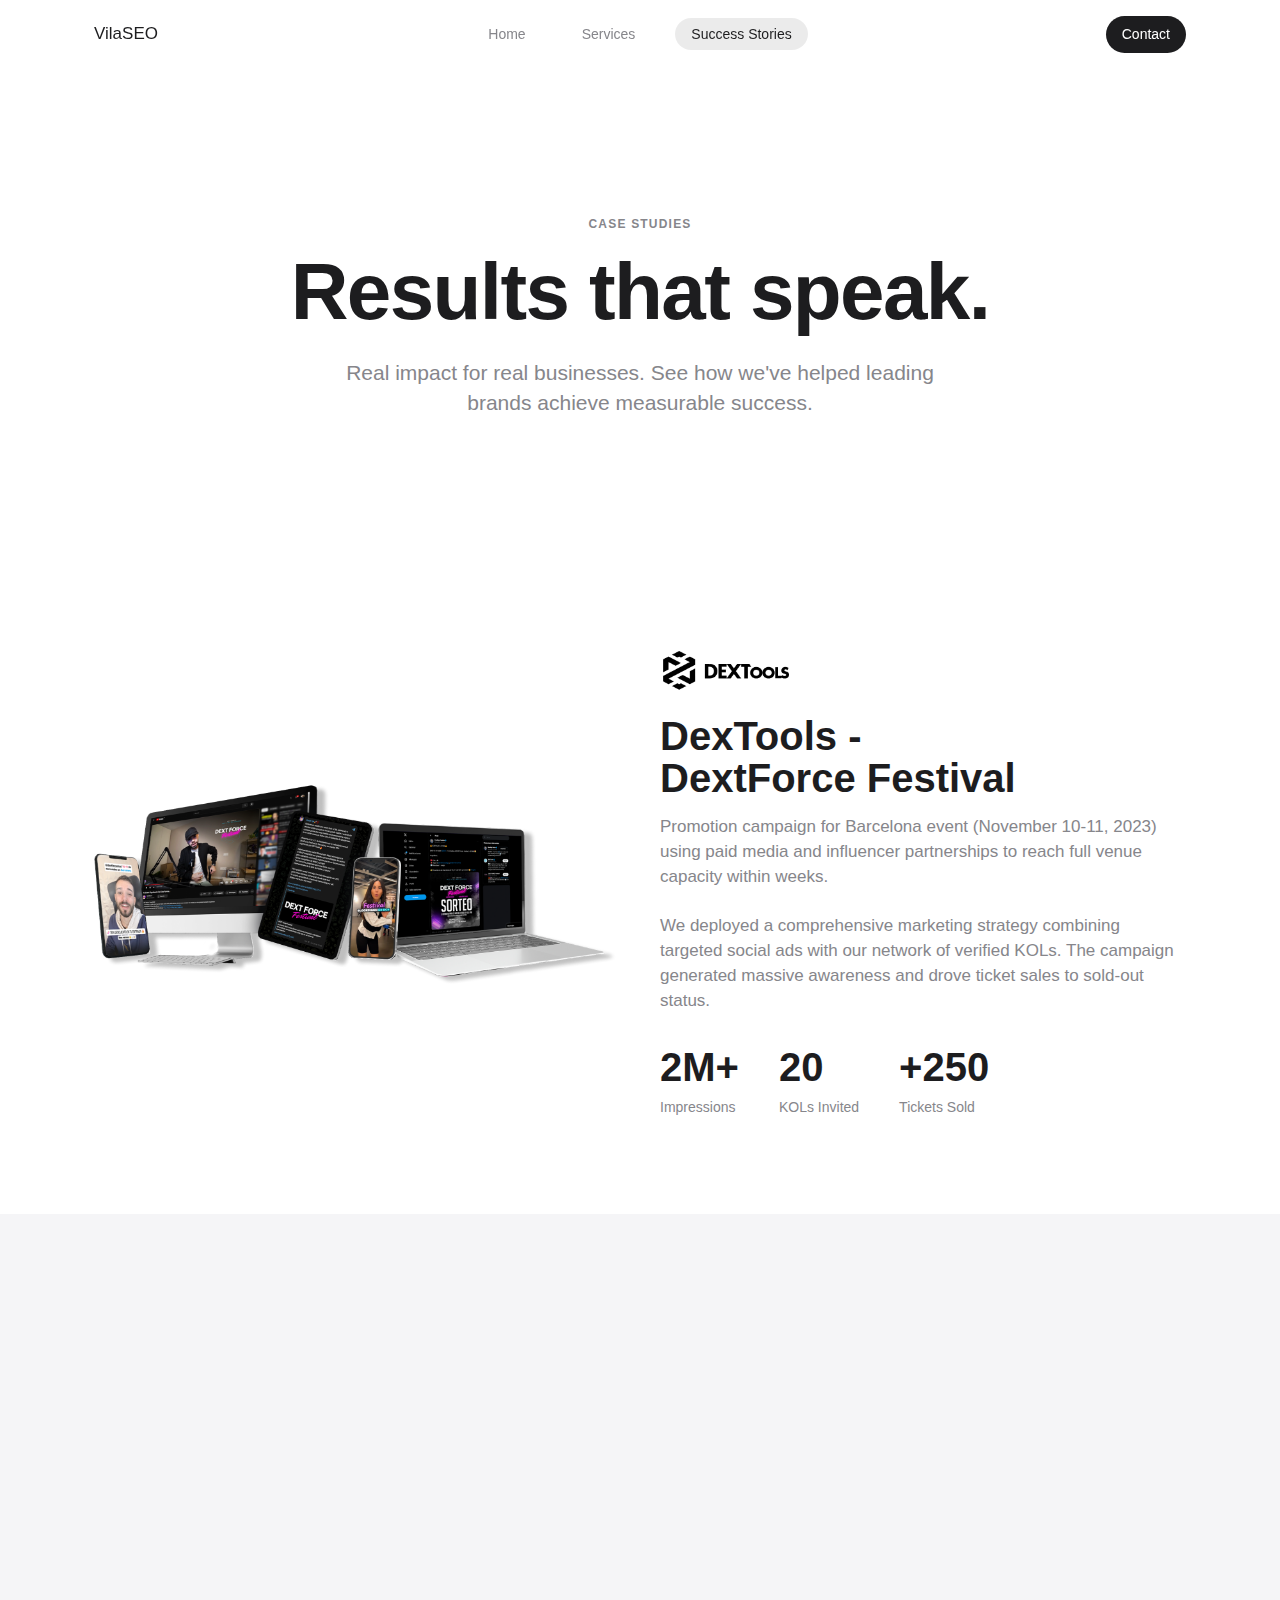
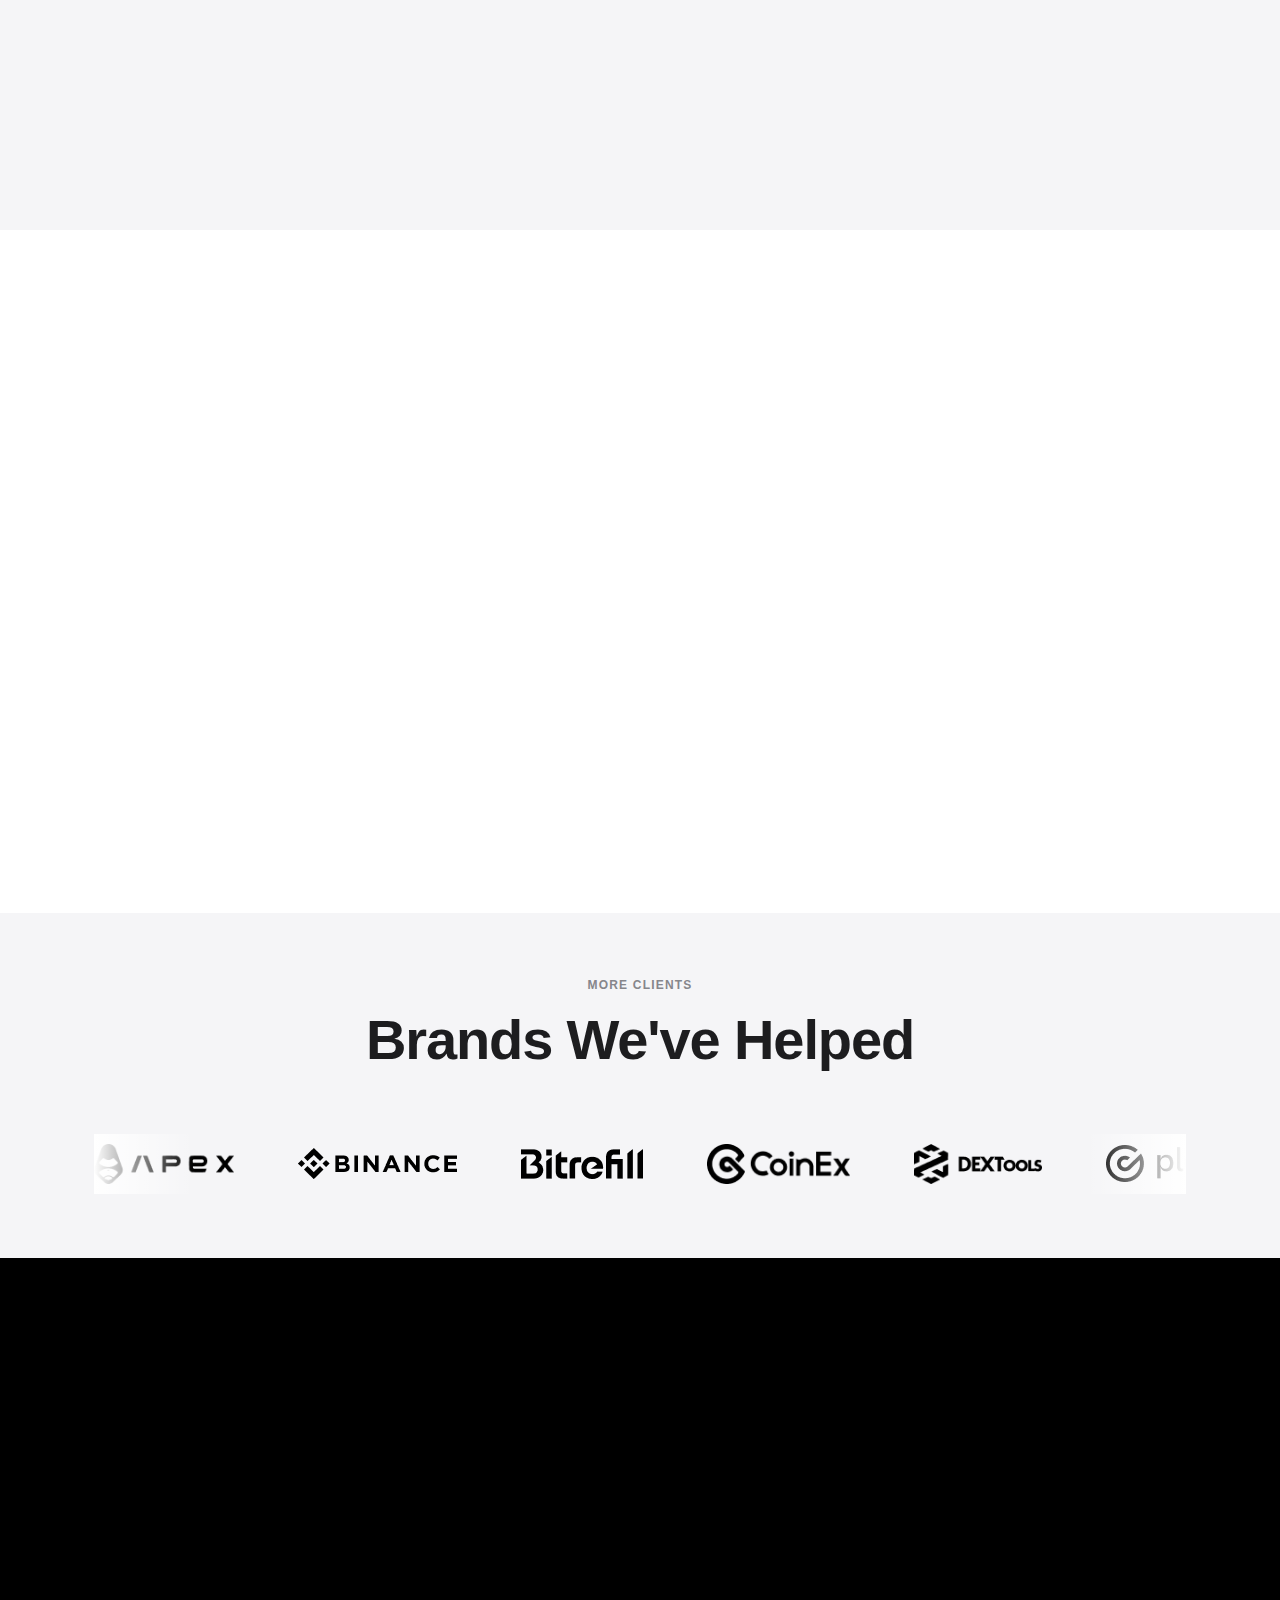
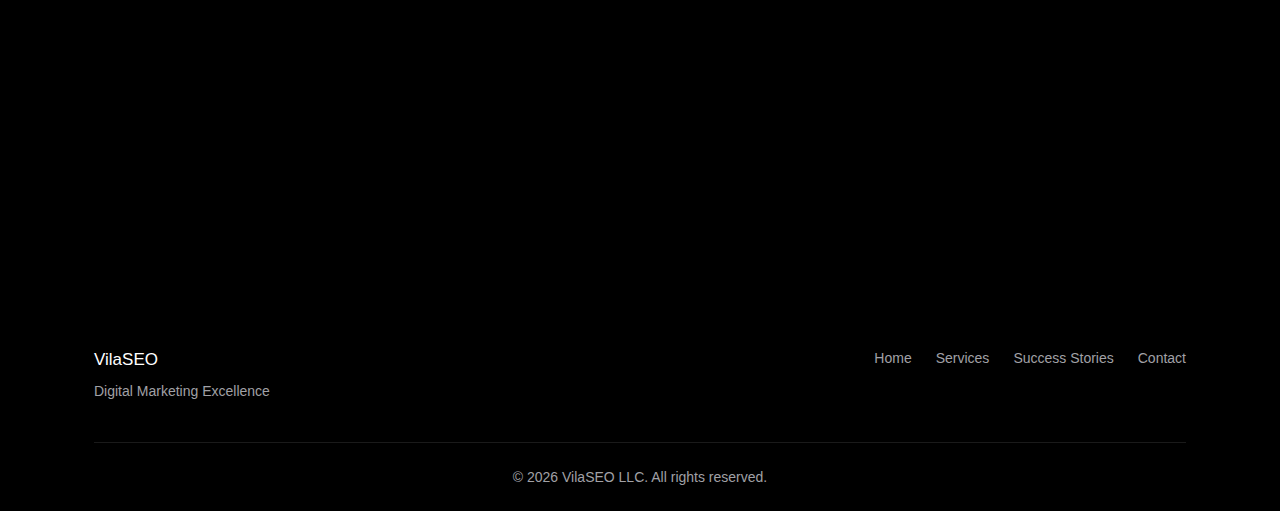
<file: success-stories.html>
<!DOCTYPE html>
<html lang="en">
<head>
  <meta charset="UTF-8">
  <meta name="viewport" content="width=device-width, initial-scale=1.0">
  <title>Success Stories | VilaSEO - Digital Marketing Agency</title>
  <meta name="description" content="Explore VilaSEO's proven track record with case studies from DexTools, Polkadot, Binance, and more. See the results we've delivered for leading brands.">
  <link rel="stylesheet" href="css/styles.css">
</head>
<body>
  <a href="#main" class="skip-link">Skip to content</a>

  <!-- Header -->
  <header class="header">
    <nav class="nav">
      <a href="index.html" class="logo">VilaSEO</a>
      <ul class="nav-menu">
        <li><a href="index.html">Home</a></li>
        <li><a href="services.html">Services</a></li>
        <li><a href="success-stories.html" class="active">Success Stories</a></li>
      </ul>
      <a href="#contact" class="btn btn-primary btn-sm nav-cta">Contact</a>
      <button class="nav-toggle" aria-label="Toggle menu">
        <span></span>
        <span></span>
      </button>
    </nav>
  </header>

  <main id="main">
    <!-- Hero Section -->
    <section class="section section-hero section-hero-sm">
      <div class="container">
        <div class="hero">
          <p class="text-eyebrow hero-eyebrow">Case Studies</p>
          <h1 class="text-hero hero-title">Results that speak.</h1>
          <p class="text-body-large hero-subtitle">
            Real impact for real businesses. See how we've helped leading brands achieve measurable success.
          </p>
        </div>
      </div>
    </section>

    <!-- Case Study 1: DexTools -->
    <section class="section section-lg">
      <div class="container">
        <div class="case-study fade-in">
          <div class="case-study-image">
            <img src="assets/success stories/success-story-1-img.webp" alt="DexTools DextForce Festival" loading="lazy">
          </div>
          <div class="case-study-content">
            <img src="assets/success stories/success-story-1-logo.webp" alt="DexTools Logo" class="case-study-logo">
            <h2 class="case-study-title">DexTools - DextForce Festival</h2>
            <p class="case-study-desc">
              Promotion campaign for Barcelona event (November 10-11, 2023) using paid media and influencer partnerships to reach full venue capacity within weeks.
            </p>
            <p class="text-body text-secondary mb-md">
              We deployed a comprehensive marketing strategy combining targeted social ads with our network of verified KOLs. The campaign generated massive awareness and drove ticket sales to sold-out status.
            </p>
            <div class="case-study-metrics">
              <div class="metric">
                <div class="metric-value">2M+</div>
                <div class="metric-label">Impressions</div>
              </div>
              <div class="metric">
                <div class="metric-value">20</div>
                <div class="metric-label">KOLs Invited</div>
              </div>
              <div class="metric">
                <div class="metric-value">+250</div>
                <div class="metric-label">Tickets Sold</div>
              </div>
            </div>
          </div>
        </div>
      </div>
    </section>

    <!-- Case Study 2: Polkadot -->
    <section class="section section-lg bg-light">
      <div class="container">
        <div class="case-study fade-in">
          <div class="case-study-image">
            <img src="assets/success stories/success-story-2-img.webp" alt="Polkadot Campaign" loading="lazy">
          </div>
          <div class="case-study-content">
            <img src="assets/success stories/success-story-2-logo.webp" alt="Polkadot Logo" class="case-study-logo">
            <h2 class="case-study-title">Polkadot</h2>
            <p class="case-study-desc">
              First Spanish-speaking agency verified by Polkadot treasury. Managing 2024 Spanish-language communications and leading influencer campaigns to expand adoption within Hispanic communities.
            </p>
            <p class="text-body text-secondary mb-md">
              Our team was selected as the official agency for Spanish-speaking markets, coordinating content creation and influencer partnerships across the entire Hispanic ecosystem.
            </p>
            <div class="case-study-metrics">
              <div class="metric">
                <div class="metric-value">50</div>
                <div class="metric-label">KOLs</div>
              </div>
              <div class="metric">
                <div class="metric-value">250+</div>
                <div class="metric-label">Content Pieces</div>
              </div>
              <div class="metric">
                <div class="metric-value">+15M</div>
                <div class="metric-label">Potential Reach</div>
              </div>
            </div>
          </div>
        </div>
      </div>
    </section>

    <!-- Case Study 3: Binance -->
    <section class="section section-lg">
      <div class="container">
        <div class="case-study fade-in">
          <div class="case-study-image">
            <img src="assets/success stories/success-story-3-img.webp" alt="Binance LaunchPools Campaign" loading="lazy">
          </div>
          <div class="case-study-content">
            <img src="assets/success stories/success-story-3-logo.webp" alt="Binance Logo" class="case-study-logo">
            <h2 class="case-study-title">Binance LaunchPools</h2>
            <p class="case-study-desc">
              Supporting communication strategy leveraging our influencer portfolio for advance launch announcements targeting Spanish-speaking audiences with tailored campaigns.
            </p>
            <p class="text-body text-secondary mb-md">
              We partnered with Binance to create buzz around new token launches, coordinating exclusive announcements and content with top-tier crypto influencers.
            </p>
            <div class="case-study-metrics">
              <div class="metric">
                <div class="metric-value">15+</div>
                <div class="metric-label">VIP KOLs</div>
              </div>
              <div class="metric">
                <div class="metric-value">50+</div>
                <div class="metric-label">Content Pieces</div>
              </div>
              <div class="metric">
                <div class="metric-value">4</div>
                <div class="metric-label">Successful Campaigns</div>
              </div>
            </div>
          </div>
        </div>
      </div>
    </section>

    <!-- Client Logos Carousel -->
    <section class="section bg-light">
      <div class="container">
        <div class="section-header">
          <p class="text-eyebrow">More Clients</p>
          <h2 class="text-display">Brands We've Helped</h2>
        </div>

        <div class="carousel">
          <div class="carousel-track">
            <div class="carousel-item">
              <img src="assets/carousel/brand-2-1.webp" alt="Client Logo" loading="lazy">
            </div>
            <div class="carousel-item">
              <img src="assets/carousel/brand-3-1.webp" alt="Client Logo" loading="lazy">
            </div>
            <div class="carousel-item">
              <img src="assets/carousel/brand-4-1.webp" alt="Client Logo" loading="lazy">
            </div>
            <div class="carousel-item">
              <img src="assets/carousel/brand-6-1.webp" alt="Client Logo" loading="lazy">
            </div>
            <div class="carousel-item">
              <img src="assets/carousel/brand-7-1.webp" alt="Client Logo" loading="lazy">
            </div>
            <div class="carousel-item">
              <img src="assets/carousel/brand-8-1.webp" alt="Client Logo" loading="lazy">
            </div>
            <div class="carousel-item">
              <img src="assets/carousel/brand-10-1.webp" alt="Client Logo" loading="lazy">
            </div>
          </div>
        </div>
      </div>
    </section>

    <!-- Contact Section -->
    <section class="section section-lg bg-dark" id="contact">
      <div class="container">
        <div class="grid grid-2">
          <div class="cta-section fade-in">
            <p class="text-eyebrow text-white opacity-70">Start Your Story</p>
            <h2 class="text-display">Ready to be our<br>next success?</h2>
            <p class="text-body-large">Let's create results that matter for your brand.</p>
          </div>

          <div class="fade-in">
            <form class="form contact-form" action="#" method="POST">
              <div class="form-group">
                <label for="name" class="form-label text-white">Name</label>
                <input type="text" id="name" name="name" class="form-input" placeholder="Your name" required>
              </div>

              <div class="form-group">
                <label for="email" class="form-label text-white">Email</label>
                <input type="email" id="email" name="email" class="form-input" placeholder="your@email.com" required>
              </div>

              <div class="form-group">
                <label for="message" class="form-label text-white">Message</label>
                <textarea id="message" name="message" class="form-textarea" placeholder="Tell us about your project..." required></textarea>
              </div>

              <button type="submit" class="btn btn-white btn-lg w-full">Get Started</button>
            </form>
          </div>
        </div>
      </div>
    </section>
  </main>

  <!-- Footer -->
  <footer class="footer">
    <div class="container">
      <div class="footer-content">
        <div class="footer-brand">
          <a href="index.html" class="logo">VilaSEO</a>
          <p class="footer-tagline">Digital Marketing Excellence</p>
        </div>
        <nav class="footer-nav">
          <a href="index.html">Home</a>
          <a href="services.html">Services</a>
          <a href="success-stories.html">Success Stories</a>
          <a href="#contact">Contact</a>
        </nav>
      </div>
      <div class="footer-bottom">
        <p>&copy; 2026 VilaSEO LLC. All rights reserved.</p>
      </div>
    </div>
  </footer>

  <script src="js/carousel.js" defer></script>
  <script src="js/main.js" defer></script>
</body>
</html>
</file>
<file: css/styles.css>
/* VilaSEO Main Stylesheet */
/* Import all stylesheets in order */

@import url('variables.css');
@import url('reset.css');
@import url('layout.css');
@import url('utilities.css');
@import url('components.css');
</file>
